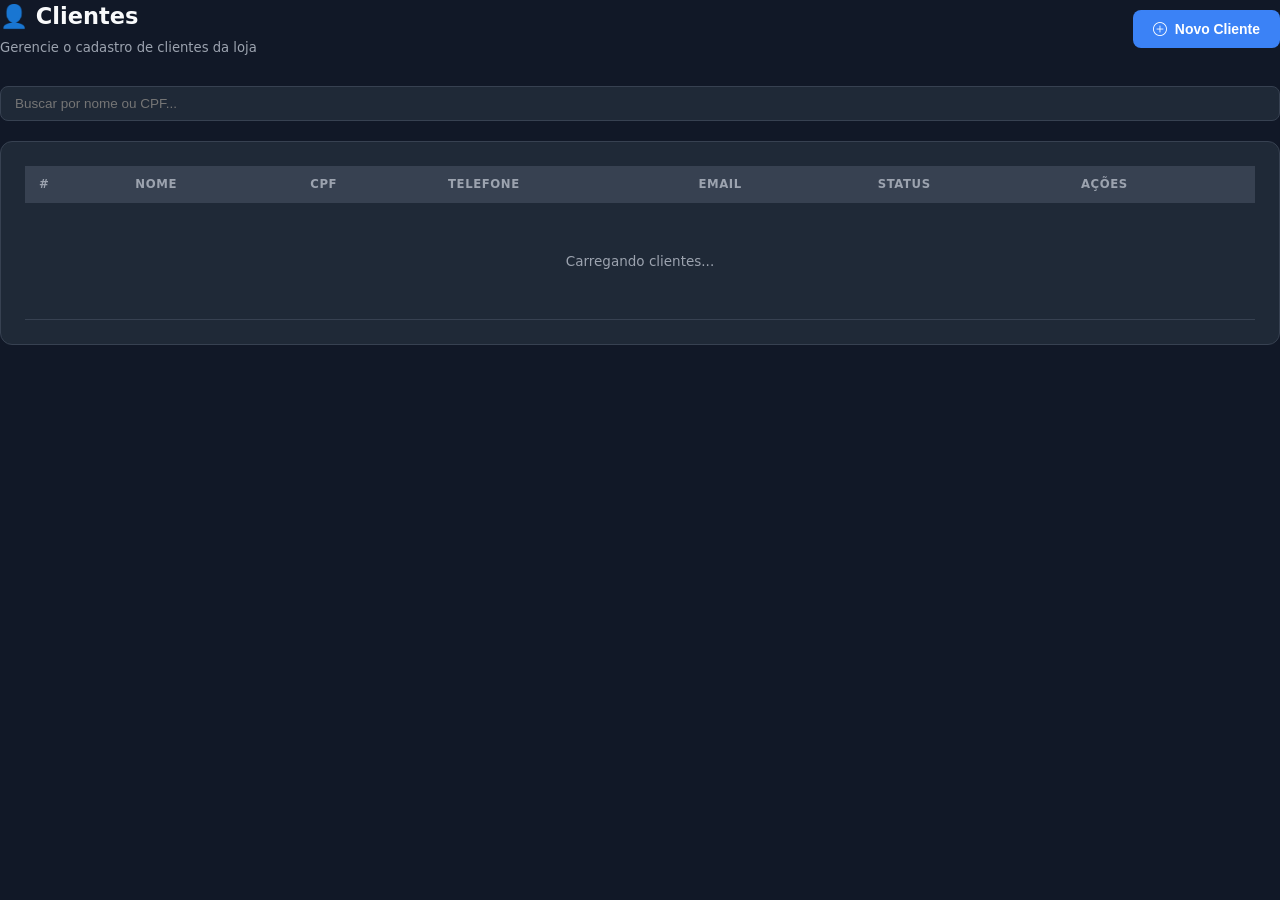
<file: pages/clientes.html>
<!DOCTYPE html>
<html lang="pt-BR">

<head>
    <meta charset="UTF-8">
    <meta name="viewport" content="width=device-width, initial-scale=1.0">
    <title>Clientes</title>
    
    <!-- CSS -->
    <link rel="stylesheet" href="../assets/css/style.css">
    
    <!-- Bootstrap Icons -->
    <link rel="stylesheet" href="https://cdn.jsdelivr.net/npm/bootstrap-icons@1.13.1/font/bootstrap-icons.min.css">
</head>

<body>

    <div id="section-clientes" class="sub-page" style="display:block;">

        <!-- Header -->
        <div class="page-header">
            <div>
                <h1>👤 Clientes</h1>
                <p>Gerencie o cadastro de clientes da loja</p>
            </div>
            <button class="btn btn-primary" onclick="abrirModalCliente()">
                <i class="bi bi-plus-circle"></i>
                Novo Cliente
            </button>
        </div>

        <!-- Barra de Pesquisa -->
        <div class="search-bar">
            <input type="text" id="pesquisaCliente" placeholder="Buscar por nome ou CPF..." onkeyup="pesquisarCliente()" />
        </div>

        <!-- Tabela de Clientes -->
        <div class="card">
            <div class="table-wrap">
                <table>
                    <thead>
                        <tr>
                            <th>#</th>
                            <th>Nome</th>
                            <th>CPF</th>
                            <th>Telefone</th>
                            <th>Email</th>
                            <th>Status</th>
                            <th>Ações</th>
                        </tr>
                    </thead>
                    <tbody id="tabelaClientes">
                        <tr>
                            <td colspan="7" class="empty">
                                <p>Carregando clientes...</p>
                            </td>
                        </tr>
                    </tbody>
                </table>
            </div>
        </div>

    </div>

    <!-- ============================================================
         MODAL - CLIENTE
    ============================================================ -->

    <div class="modal-overlay" id="modalCliente">
        <div class="modal">
            <h3 id="modalClienteTitle">👤 Novo Cliente</h3>
            <p style="color:var(--muted); font-size:.9rem;">Preencha os dados do cliente</p>

            <input type="hidden" id="clienteId">

            <div class="form-group">
                <label>Nome *</label>
                <input type="text" id="nome" placeholder="Ex: João Silva" />
                <span class="error-msg" id="err-nome">Campo obrigatório</span>
            </div>

            <div class="form-group">
                <label>CPF *</label>
                <input type="text" id="cpf" placeholder="000.000.000-00" maxlength="14" oninput="maskCPF(this)" />
                <span class="error-msg" id="err-cpf">CPF inválido</span>
            </div>

            <div class="form-group">
                <label>E-mail *</label>
                <input type="email" id="email" placeholder="joao@email.com" />
                <span class="error-msg" id="err-email">E-mail inválido</span>
            </div>

            <div class="form-group">
                <label>Telefone</label>
                <input type="text" id="telefone" placeholder="(61) 99999-9999" maxlength="15" oninput="maskTel(this)" />
            </div>

            <div class="form-group">
                <label>Endereço</label>
                <input type="text" id="endereco" placeholder="Rua, número, bairro, cidade" />
            </div>

            <div class="form-actions">
                <button class="btn btn-secondary" onclick="fecharModalCliente()">Cancelar</button>
                <button class="btn btn-primary" onclick="salvarCliente()">
                    <i class="bi bi-check-lg"></i>
                    Salvar Cliente
                </button>
            </div>
        </div>
    </div>

    <!-- ============================================================
         SCRIPTS (somente links, SEM script inline)
    ============================================================ -->
    <script src="../assets/js/api.js"></script>
    <script src="../assets/js/auth.js"></script>
    <script src="../assets/js/app.js"></script>
    <script src="../assets/js/clientes.js"></script>

</body>

</html>
</file>
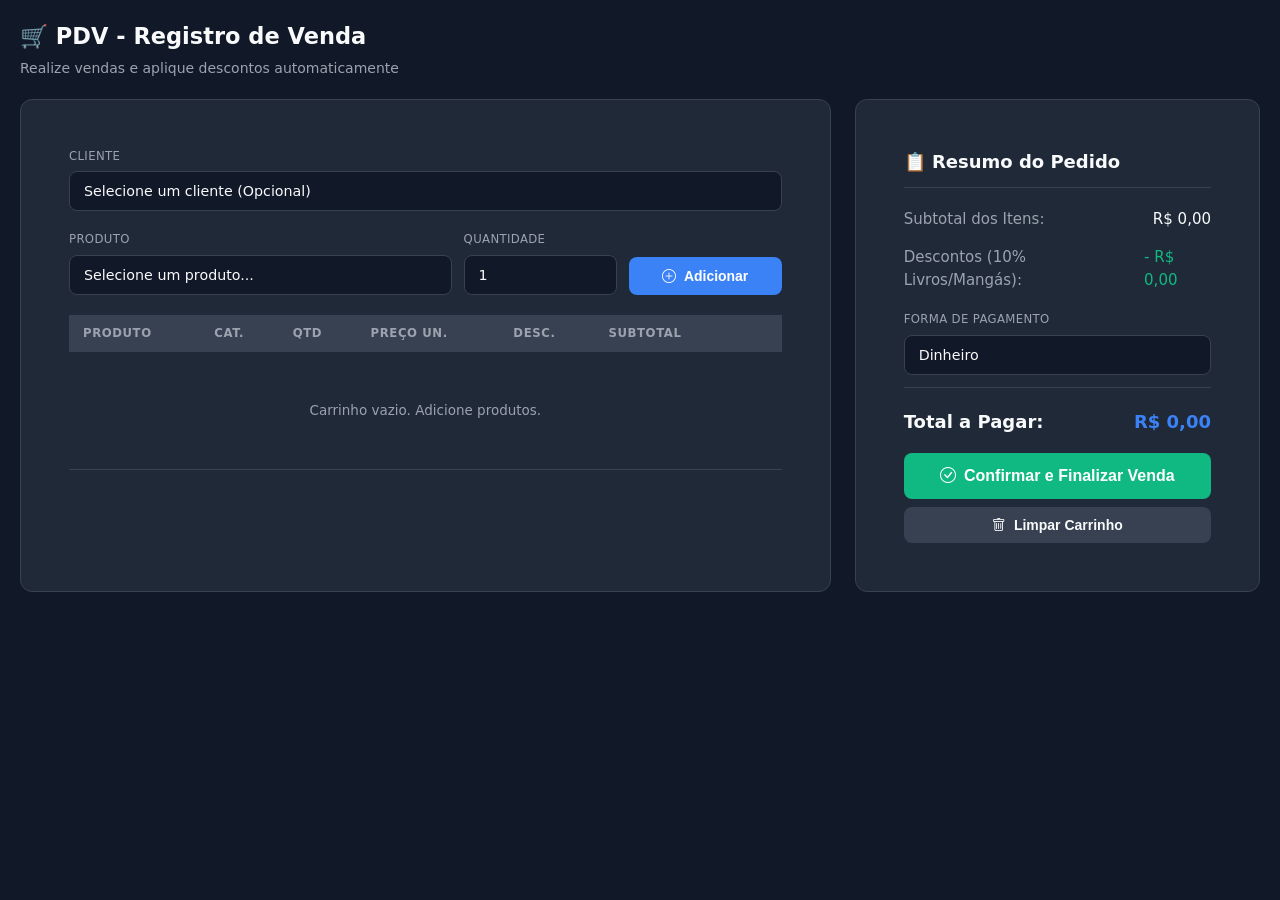
<file: pages/pdv.html>
<!DOCTYPE html>
<html lang="pt-BR">

<head>
    <meta charset="UTF-8">
    <meta name="viewport" content="width=device-width, initial-scale=1.0">
    <title>PDV - GeekSync</title>
    
    <!-- CSS -->
    <link rel="stylesheet" href="../assets/css/style.css">
    
    <!-- Bootstrap Icons -->
    <link rel="stylesheet" href="https://cdn.jsdelivr.net/npm/bootstrap-icons@1.13.1/font/bootstrap-icons.min.css">
</head>

<body>

    <div id="section-pdv" class="sub-page" style="display:block; padding:20px;">

        <!-- Header -->
        <div class="page-header" style="margin-bottom:20px;">
            <div>
                <h1>🛒 PDV - Registro de Venda</h1>
                <p style="color:var(--muted); font-size:14px;">Realize vendas e aplique descontos automaticamente</p>
            </div>
        </div>

        <!-- PDV Container -->
        <div style="display:grid; grid-template-columns: 2fr 1fr; gap:24px;">

            <!-- Painel Esquerdo - Carrinho -->
            <div class="card">
                <div class="card-body">

                    <!-- Seleção de Cliente -->
                    <div style="margin-bottom:20px;">
                        <label class="form-label">Cliente</label>
                        <select id="pdv-cliente" class="form-input">
                            <option value="">Selecione um cliente (Opcional)</option>
                        </select>
                    </div>

                    <!-- Adicionar Produto -->
                    <div style="display:grid; grid-template-columns: 2fr 0.8fr 0.8fr; gap:12px; margin-bottom:20px;">
                        <div>
                            <label class="form-label">Produto</label>
                            <select id="pdv-produto" class="form-input">
                                <option value="">Selecione um produto...</option>
                            </select>
                        </div>
                        <div>
                            <label class="form-label">Quantidade</label>
                            <input type="number" id="pdv-qtd" class="form-input" value="1" min="1">
                        </div>
                        <div style="display:flex; align-items:flex-end;">
                            <button type="button" class="btn btn-primary" style="width:100%;" onclick="adicionarItemPDV()">
                                <i class="bi bi-plus-circle"></i>
                                Adicionar
                            </button>
                        </div>
                    </div>

                    <!-- Tabela do Carrinho -->
                    <div class="table-wrap">
                        <table>
                            <thead>
                                <tr>
                                    <th>Produto</th>
                                    <th>Cat.</th>
                                    <th>Qtd</th>
                                    <th>Preço Un.</th>
                                    <th>Desc.</th>
                                    <th>Subtotal</th>
                                    <th style="width:50px;"></th>
                                </tr>
                            </thead>
                            <tbody id="pdv-carrinho-corpo">
                                <tr>
                                    <td colspan="7" class="empty">
                                        <p>Carrinho vazio. Adicione produtos.</p>
                                    </td>
                                </tr>
                            </tbody>
                        </table>
                    </div>

                </div>
            </div>

            <!-- Painel Direito - Resumo -->
            <div class="card">
                <div class="card-body">

                    <h3 style="font-size:18px; margin-bottom:4px;">📋 Resumo do Pedido</h3>
                    <hr style="border:0; border-top:1px solid var(--border); margin:12px 0;">

                    <div style="display:flex; justify-content:space-between; padding:8px 0;">
                        <span style="color:var(--muted);">Subtotal dos Itens:</span>
                        <span id="pdv-subtotal-geral">R$ 0,00</span>
                    </div>

                    <div style="display:flex; justify-content:space-between; padding:8px 0;">
                        <span style="color:var(--muted);">Descontos (10% Livros/Mangás):</span>
                        <span id="pdv-desconto-geral" style="color:var(--success);">- R$ 0,00</span>
                    </div>

                    <!-- Forma de Pagamento -->
                    <div style="margin-top:12px;">
                        <label class="form-label">Forma de Pagamento</label>
                        <select id="pdv-pagamento" class="form-input">
                            <option value="dinheiro">Dinheiro</option>
                            <option value="pix">Pix</option>
                            <option value="credito">Cartão de Crédito</option>
                            <option value="debito">Cartão de Débito</option>
                        </select>
                    </div>

                    <hr style="border:0; border-top:1px solid var(--border); margin:12px 0;">

                    <div style="display:flex; justify-content:space-between; padding:8px 0; font-size:1.2rem; font-weight:700;">
                        <span>Total a Pagar:</span>
                        <span id="pdv-total-geral" style="color:var(--blue);">R$ 0,00</span>
                    </div>

                    <button type="button" class="btn btn-success" style="width:100%; padding:14px; font-size:16px; margin-top:10px;" onclick="finalizarVendaPDV()">
                        <i class="bi bi-check-circle"></i>
                        Confirmar e Finalizar Venda
                    </button>

                    <button type="button" class="btn btn-secondary" style="width:100%; padding:10px; font-size:14px; margin-top:8px;" onclick="limparCarrinhoPDV()">
                        <i class="bi bi-trash"></i>
                        Limpar Carrinho
                    </button>

                </div>
            </div>

        </div>

    </div>

    <!-- ============================================================
         SCRIPTS
    ============================================================ -->
    <script src="../assets/js/api.js"></script>
    <script src="../assets/js/auth.js"></script>
    <script src="../assets/js/app.js"></script>
    <script src="../assets/js/pdv.js"></script>

</body>

</html>
</file>
<file: assets/css/style.css>
/* ============================================================
   RESET & BASE
   ============================================================ */
*, *::before, *::after { 
    box-sizing: border-box; 
    margin: 0; 
    padding: 0; 
}

:root {
    --bg:       #111827;
    --surface:  #1F2937;
    --surface2: #374151;
    --blue:     #3B82F6;
    --blue-d:   #2563EB;
    --blue-l:   #60A5FA;
    --white:    #FFFFFF;
    --text:     #F9FAFB;
    --muted:    #9CA3AF;
    --danger:   #EF4444;
    --warning:  #F59E0B;
    --success:  #10B981;
    --border:   #374151;
    --radius:   8px;
    --shadow:   0 4px 24px rgba(0,0,0,.45);
}

html, body { 
    height: 100%; 
    font-family: 'Segoe UI', system-ui, -apple-system, sans-serif; 
    background: var(--bg); 
    color: var(--text); 
    font-size: 15px; 
    line-height: 1.5;
}

a { text-decoration: none; color: inherit; }

/* ============================================================
   PAGES
   ============================================================ */
.page { display: none; min-height: 100vh; }
.page.active { display: flex; flex-direction: column; }

/* ============================================================
   LOGIN PAGE
   ============================================================ */
#page-login { 
    align-items: center; 
    justify-content: center; 
    background: radial-gradient(ellipse at 60% 40%, #1e3a5f 0%, #111827 70%); 
}

.login-card {
    width: 100%; 
    max-width: 420px; 
    background: var(--surface);
    border-radius: 16px; 
    padding: 40px 36px; 
    box-shadow: var(--shadow);
    border: 1px solid var(--border);
}

.login-card .logo-wrap { 
    text-align: center; 
    margin-bottom: 28px; 
}

.login-card .logo-wrap img { 
    width: 200px; 
    max-width: 100%;
}

.login-card h2 { 
    font-size: 1.15rem; 
    font-weight: 600; 
    color: var(--muted); 
    text-align: center; 
    margin-bottom: 28px; 
    letter-spacing: .04em; 
    text-transform: uppercase; 
}

/* ============================================================
   FORM ELEMENTS
   ============================================================ */
.form-group { 
    margin-bottom: 18px; 
}

.form-group label { 
    display: block; 
    font-size: .82rem; 
    color: var(--muted); 
    margin-bottom: 6px; 
    font-weight: 500; 
    letter-spacing: .03em; 
    text-transform: uppercase; 
}

.form-group input,
.form-group select,
.form-group textarea {
    width: 100%; 
    background: var(--bg); 
    border: 1.5px solid var(--border);
    color: var(--text); 
    padding: 11px 14px; 
    border-radius: var(--radius);
    font-size: .95rem; 
    outline: none; 
    transition: border .2s;
    font-family: inherit;
}

.form-group input:focus,
.form-group select:focus,
.form-group textarea:focus { 
    border-color: var(--blue); 
}

.form-group input.error,
.form-group select.error,
.form-group textarea.error { 
    border-color: var(--danger); 
}

.error-msg { 
    display: none; 
    margin-top: 6px; 
    font-size: .82rem; 
    color: var(--danger); 
}

.error-msg.visible { 
    display: block; 
}

.alert-box {
    display: none; 
    background: rgba(239,68,68,.12); 
    border: 1px solid var(--danger);
    border-radius: var(--radius); 
    padding: 12px 14px; 
    margin-bottom: 20px;
    font-size: .88rem; 
    color: var(--danger); 
    align-items: center; 
    gap: 8px;
}

.alert-box.visible { 
    display: flex; 
}

.alert-box svg { 
    flex-shrink: 0; 
}

/* ============================================================
   BUTTONS
   ============================================================ */
.btn { 
    display: inline-flex; 
    align-items: center; 
    justify-content: center; 
    gap: 8px; 
    padding: 11px 20px; 
    border-radius: var(--radius); 
    font-size: .93rem; 
    font-weight: 600; 
    cursor: pointer; 
    border: none; 
    transition: all .2s; 
    text-decoration: none;
}

.btn:active { 
    transform: scale(.98); 
}

.btn-primary { 
    background: var(--blue); 
    color: #fff; 
}

.btn-primary:hover { 
    background: var(--blue-d); 
}

.btn-secondary { 
    background: var(--surface2); 
    color: var(--text); 
}

.btn-secondary:hover { 
    background: var(--border); 
}

.btn-success {
    background: var(--success);
    color: #fff;
}

.btn-success:hover {
    background: #059669;
}

.btn-danger { 
    background: var(--danger); 
    color: #fff; 
}

.btn-danger:hover { 
    background: #dc2626; 
}

.btn-warning {
    background: var(--warning);
    color: #111827;
}

.btn-warning:hover {
    background: #d97706;
}

.btn-sm { 
    padding: 6px 12px; 
    font-size: .82rem; 
}

.btn-icon { 
    background: none; 
    border: 1px solid var(--border); 
    color: var(--muted); 
    width: 32px; 
    height: 32px; 
    border-radius: 6px; 
    display: inline-flex; 
    align-items: center; 
    justify-content: center; 
    cursor: pointer; 
    transition: all .15s; 
}

.btn-icon:hover { 
    border-color: var(--blue); 
    color: var(--blue); 
}

.btn-icon.del:hover { 
    border-color: var(--danger); 
    color: var(--danger); 
}

.btn-icon.success:hover {
    border-color: var(--success);
    color: var(--success);
}

select {
    width: 100%; 
    background: var(--bg); 
    border: 1.5px solid var(--border); 
    color: var(--text); 
    padding: 11px 14px; 
    border-radius: var(--radius); 
    font-size: .95rem; 
    outline: none; 
    appearance: none; 
    transition: border .2s;
    cursor: pointer;
}

select:focus { 
    border-color: var(--blue); 
}

/* ============================================================
   LAYOUT PRINCIPAL (SIDEBAR)
   ============================================================ */
#page-app { 
    flex-direction: row; 
}

.sidebar {
    width: 220px; 
    min-height: 100vh; 
    background: var(--surface);
    border-right: 1px solid var(--border); 
    display: flex; 
    flex-direction: column;
    position: fixed; 
    top: 0; 
    left: 0; 
    bottom: 0; 
    z-index: 100;
}

.sidebar .logo-wrap { 
    padding: 22px 18px 18px; 
    border-bottom: 1px solid var(--border); 
    text-align: center;
}

.sidebar .logo-wrap img { 
    width: 150px; 
    max-width: 100%;
}

.sidebar nav { 
    flex: 1; 
    padding: 12px 0; 
}

.nav-item {
    display: flex; 
    align-items: center; 
    gap: 10px;
    padding: 11px 18px; 
    cursor: pointer; 
    border-left: 3px solid transparent;
    font-size: .9rem; 
    font-weight: 500; 
    color: var(--muted); 
    transition: all .15s;
    border: none;
    background: none;
    width: 100%;
    text-align: left;
}

.nav-item:hover { 
    color: var(--text); 
    background: rgba(59,130,246,.08); 
}

.nav-item.active { 
    color: var(--blue); 
    border-left-color: var(--blue); 
    background: rgba(59,130,246,.1); 
}

.nav-item svg { 
    width: 18px; 
    height: 18px; 
    flex-shrink: 0; 
}

.nav-item i { 
    font-size: 1.2rem; 
    width: 24px; 
    text-align: center; 
}

.sidebar-footer { 
    padding: 14px 18px; 
    border-top: 1px solid var(--border); 
}

.user-pill { 
    display: flex; 
    align-items: center; 
    gap: 10px; 
}

.user-avatar { 
    width: 34px; 
    height: 34px; 
    border-radius: 50%; 
    background: var(--blue); 
    display: flex; 
    align-items: center; 
    justify-content: center; 
    font-weight: 700; 
    font-size: .85rem; 
    flex-shrink: 0; 
}

.user-info .user-name { 
    font-size: .85rem; 
    font-weight: 600; 
}

.user-info .user-role { 
    font-size: .75rem; 
    color: var(--muted); 
}

.btn-logout { 
    margin-top: 10px; 
    background: none; 
    border: 1px solid var(--border); 
    color: var(--muted); 
    padding: 7px 12px; 
    border-radius: var(--radius); 
    font-size: .82rem; 
    cursor: pointer; 
    width: 100%; 
    transition: all .15s; 
}

.btn-logout:hover { 
    border-color: var(--danger); 
    color: var(--danger); 
}

.main-content { 
    margin-left: 220px; 
    flex: 1; 
    padding: 32px 36px; 
    min-height: 100vh; 
}

/* ============================================================
   PAGE HEADER
   ============================================================ */
.page-header { 
    display: flex; 
    align-items: center; 
    justify-content: space-between; 
    margin-bottom: 28px; 
    flex-wrap: wrap;
    gap: 12px;
}

.page-header h1 { 
    font-size: 1.5rem; 
    font-weight: 700; 
}

.page-header p { 
    color: var(--muted); 
    font-size: .88rem; 
    margin-top: 4px; 
}

/* ============================================================
   CARDS / PANELS
   ============================================================ */
.card { 
    background: var(--surface); 
    border: 1px solid var(--border); 
    border-radius: 12px; 
    padding: 24px; 
    margin-bottom: 24px; 
}

.card-header {
    display: flex;
    justify-content: space-between;
    align-items: center;
    padding: 16px 24px;
    border-bottom: 1px solid var(--border);
    background: transparent;
}

.card-header h5 {
    font-weight: 600;
    margin: 0;
}

.card-body {
    padding: 24px;
}

/* ============================================================
   TABLE
   ============================================================ */
.table-wrap { 
    overflow-x: auto; 
}

table { 
    width: 100%; 
    border-collapse: collapse; 
    font-size: .9rem; 
}

thead th { 
    background: var(--surface2); 
    color: var(--muted); 
    font-size: .78rem; 
    text-transform: uppercase; 
    letter-spacing: .05em; 
    padding: 10px 14px; 
    text-align: left; 
    font-weight: 600;
}

tbody tr { 
    border-bottom: 1px solid var(--border); 
    transition: background .1s; 
}

tbody tr:hover { 
    background: rgba(255,255,255,.02); 
}

tbody td { 
    padding: 12px 14px; 
    vertical-align: middle; 
}

/* ============================================================
   BADGES
   ============================================================ */
.badge { 
    display: inline-flex; 
    align-items: center; 
    gap: 5px; 
    padding: 3px 10px; 
    border-radius: 999px; 
    font-size: .78rem; 
    font-weight: 600; 
}

.badge-success { 
    background: rgba(16,185,129,.15); 
    color: var(--success); 
}

.badge-danger  { 
    background: rgba(239,68,68,.15); 
    color: var(--danger); 
}

.badge-warning { 
    background: rgba(245,158,11,.18); 
    color: var(--warning); 
}

.badge-muted   { 
    background: rgba(156,163,175,.15); 
    color: var(--muted); 
}

.badge-primary {
    background: rgba(59,130,246,.15);
    color: var(--blue);
}

/* Estoque baixo */
tr.estoque-baixo { 
    background: rgba(245,158,11,.07) !important; 
}

tr.estoque-baixo td:first-child { 
    border-left: 3px solid var(--warning); 
}

/* ============================================================
   FORM LAYOUT
   ============================================================ */
.form-row { 
    display: grid; 
    grid-template-columns: 1fr 1fr; 
    gap: 18px; 
}

.form-row.single { 
    grid-template-columns: 1fr; 
}

.form-actions { 
    display: flex; 
    gap: 10px; 
    margin-top: 24px; 
    justify-content: flex-end; 
    flex-wrap: wrap;
}

/* ============================================================
   SEARCH BAR
   ============================================================ */
.search-bar { 
    display: flex; 
    gap: 12px; 
    margin-bottom: 20px; 
    flex-wrap: wrap; 
}

.search-bar input,
.search-bar select { 
    flex: 1; 
    min-width: 200px; 
    background: var(--surface); 
    border: 1.5px solid var(--border); 
    color: var(--text); 
    padding: 9px 14px; 
    border-radius: var(--radius); 
    font-size: .9rem; 
    outline: none; 
}

.search-bar input:focus,
.search-bar select:focus { 
    border-color: var(--blue); 
}

/* ============================================================
   SUB PAGES
   ============================================================ */
.sub-page { 
    display: none; 
}

.sub-page.active { 
    display: block; 
}

/* ============================================================
   MODAL
   ============================================================ */
.modal-overlay { 
    display: none; 
    position: fixed; 
    inset: 0; 
    background: rgba(0,0,0,.65); 
    z-index: 200; 
    align-items: center; 
    justify-content: center; 
}

.modal-overlay.visible { 
    display: flex; 
}

.modal { 
    background: var(--surface); 
    border-radius: 14px; 
    padding: 28px 28px 24px; 
    width: 100%; 
    max-width: 520px; 
    box-shadow: var(--shadow); 
    border: 1px solid var(--border); 
}

.modal h3 { 
    font-size: 1.05rem; 
    font-weight: 700; 
    margin-bottom: 20px; 
}

.modal-actions { 
    display: flex; 
    gap: 10px; 
    justify-content: flex-end; 
    margin-top: 24px; 
}

/* ============================================================
   DASHBOARD CARDS
   ============================================================ */
.dashboard-grid {
    display: grid;
    grid-template-columns: repeat(4, 1fr);
    gap: 20px;
    margin-bottom: 24px;
}

.dashboard-card {
    background: var(--surface);
    border: 1px solid var(--border);
    border-radius: 12px;
    padding: 20px;
    transition: all .2s;
}

.dashboard-card:hover {
    border-color: var(--blue);
    transform: translateY(-2px);
}

.dashboard-card .card-header-dash {
    display: flex;
    justify-content: space-between;
    align-items: center;
}

.dashboard-card .card-label {
    color: var(--muted);
    font-size: .8rem;
    text-transform: uppercase;
    letter-spacing: .05em;
    margin-bottom: 4px;
}

.dashboard-card .card-value {
    font-size: 2rem;
    font-weight: 700;
}

.dashboard-card .card-icon {
    font-size: 2.5rem;
    opacity: .6;
}

.dashboard-card .card-icon.blue { color: var(--blue); }
.dashboard-card .card-icon.green { color: var(--success); }
.dashboard-card .card-icon.yellow { color: var(--warning); }
.dashboard-card .card-icon.red { color: var(--danger); }

/* ============================================================
   TOOLTIP
   ============================================================ */
.estoque-warn { 
    color: var(--warning); 
    font-size: .8rem; 
    display: inline-flex; 
    align-items: center; 
    gap: 4px; 
}

/* ============================================================
   EMPTY STATE
   ============================================================ */
.empty { 
    text-align: center; 
    padding: 48px 0; 
    color: var(--muted); 
}

.empty svg { 
    opacity: .3; 
    margin-bottom: 12px; 
}

.empty p { 
    font-size: .9rem; 
}

/* ============================================================
   TOAST / NOTIFICATIONS
   ============================================================ */
.toast-container {
    position: fixed;
    bottom: 20px;
    right: 20px;
    z-index: 9999;
    display: flex;
    flex-direction: column;
    gap: 8px;
    max-width: 400px;
}

.toast {
    padding: 12px 20px;
    border-radius: 8px;
    color: white;
    font-weight: 600;
    font-size: .9rem;
    box-shadow: 0 4px 12px rgba(0,0,0,0.3);
    animation: slideInRight 0.3s ease;
}

.toast-success { background: var(--success); }
.toast-danger { background: var(--danger); }
.toast-warning { background: var(--warning); }
.toast-info { background: var(--blue); }

@keyframes slideInRight {
    from { transform: translateX(100%); opacity: 0; }
    to { transform: translateX(0); opacity: 1; }
}

/* ============================================================
   LIST GROUP
   ============================================================ */
.list-group {
    list-style: none;
    margin: 0;
    padding: 0;
}

.list-group-item {
    padding: 12px 24px;
    border-bottom: 1px solid var(--border);
    display: flex;
    justify-content: space-between;
    align-items: center;
}

.list-group-item:last-child {
    border-bottom: none;
}

/* ============================================================
   RESPONSIVIDADE
   ============================================================ */
@media (max-width: 1024px) {
    .dashboard-grid {
        grid-template-columns: repeat(2, 1fr);
    }
}

@media (max-width: 768px) {
    .sidebar { 
        width: 60px; 
    }
    
    .sidebar .logo-wrap img { 
        width: 36px; 
    }
    
    .sidebar .logo-wrap { 
        padding: 12px; 
        text-align: center; 
    }
    
    .nav-item span { 
        display: none; 
    }
    
    .nav-item { 
        justify-content: center; 
        padding: 12px; 
    }
    
    .nav-item i {
        font-size: 1.4rem;
        margin: 0;
    }
    
    .user-info { 
        display: none; 
    }
    
    .user-pill { 
        justify-content: center; 
    }
    
    .btn-logout { 
        font-size: 0; 
        padding: 8px; 
    }
    
    .btn-logout::after { 
        content: "⬅"; 
        font-size: 18px; 
    }
    
    .main-content { 
        margin-left: 60px; 
        padding: 16px; 
    }

    .dashboard-grid {
        grid-template-columns: 1fr 1fr;
    }

    .form-row {
        grid-template-columns: 1fr;
    }

    .page-header {
        flex-direction: column;
        align-items: flex-start;
    }

    .search-bar {
        flex-direction: column;
    }

    .search-bar input,
    .search-bar select {
        min-width: 100%;
    }
}

@media (max-width: 480px) {
    .dashboard-grid {
        grid-template-columns: 1fr;
    }

    .login-card {
        padding: 24px 20px;
        margin: 16px;
    }

    .main-content {
        padding: 12px;
    }

    .card {
        padding: 16px;
    }

    table {
        font-size: .8rem;
    }

    thead th,
    tbody td {
        padding: 8px 10px;
    }
}

/* ============================================================
   UTILITÁRIOS
   ============================================================ */
.text-center { text-align: center; }
.text-muted { color: var(--muted); }
.text-success { color: var(--success); }
.text-danger { color: var(--danger); }
.text-warning { color: var(--warning); }
.text-primary { color: var(--blue); }

.d-flex { display: flex; }
.align-items-center { align-items: center; }
.justify-content-between { justify-content: space-between; }
.gap-2 { gap: 8px; }
.gap-3 { gap: 12px; }
.gap-4 { gap: 16px; }

.flex-grow-1 { flex-grow: 1; }
.flex-column { flex-direction: column; }

.mb-0 { margin-bottom: 0; }
.mb-2 { margin-bottom: 8px; }
.mb-3 { margin-bottom: 12px; }
.mb-4 { margin-bottom: 16px; }

.mt-2 { margin-top: 8px; }
.mt-3 { margin-top: 12px; }
.mt-4 { margin-top: 16px; }
.mt-5 { margin-top: 24px; }

.fs-2 { font-size: 2rem; }
.fs-3 { font-size: 1.5rem; }

.fw-bold { font-weight: 700; }
.fw-semibold { font-weight: 600; }

.w-100 { width: 100%; }

.container-fluid { 
    width: 100%; 
    padding-right: 16px; 
    padding-left: 16px; 
}

.row {
    display: grid;
    grid-template-columns: repeat(auto-fit, minmax(200px, 1fr));
    gap: 20px;
}

/* Scrollbar personalizada */
::-webkit-scrollbar {
    width: 6px;
    height: 6px;
}

::-webkit-scrollbar-track {
    background: var(--bg);
}

::-webkit-scrollbar-thumb {
    background: var(--surface2);
    border-radius: 3px;
}

::-webkit-scrollbar-thumb:hover {
    background: var(--border);
}

/* ============================================================
   RELATÓRIOS - ESTILOS ESPECÍFICOS
   ============================================================ */

/* Progress Bar para ranking de produtos */
.progress-bar {
    display: flex;
    align-items: center;
    gap: 8px;
    min-width: 120px;
}

.progress-fill {
    flex: 1;
    height: 8px;
    background: var(--surface2);
    border-radius: 4px;
    overflow: hidden;
    position: relative;
}

.progress-fill::after {
    content: '';
    position: absolute;
    top: 0;
    left: 0;
    height: 100%;
    background: var(--blue);
    border-radius: 4px;
    transition: width 0.8s ease;
}

/* Variantes de cores para progress bar */
.progress-fill.gold::after { background: #F59E0B; }
.progress-fill.silver::after { background: #9CA3AF; }
.progress-fill.bronze::after { background: #D97706; }

.progress-label {
    font-size: .8rem;
    color: var(--muted);
    min-width: 45px;
    text-align: right;
}

/* Badge para destaques */
.badge-primary {
    background: rgba(59, 130, 246, 0.15);
    color: var(--blue);
}

.badge-gold {
    background: rgba(245, 158, 11, 0.2);
    color: #F59E0B;
}

/* Cards de resumo com ícones coloridos */
.card-icon.blue { color: var(--blue); }
.card-icon.green { color: var(--success); }
.card-icon.yellow { color: var(--warning); }
.card-icon.red { color: var(--danger); }
.card-icon.purple { color: #8B5CF6; }

/* Grid responsivo para os cards de resumo */
.dashboard-grid {
    display: grid;
    grid-template-columns: repeat(4, 1fr);
    gap: 20px;
}

@media (max-width: 1024px) {
    .dashboard-grid {
        grid-template-columns: repeat(2, 1fr);
    }
}

@media (max-width: 480px) {
    .dashboard-grid {
        grid-template-columns: 1fr;
    }
}

/* Estilo para o container de resultado */
#resultadoRelatorio {
    min-height: 200px;
    transition: all 0.3s ease;
}

#resultadoRelatorio .empty {
    text-align: center;
    padding: 60px 20px;
}

/* Tabela de relatórios com mais espaçamento */
#resultadoRelatorio .table-wrap {
    margin: 0;
}

#resultadoRelatorio table {
    font-size: 0.9rem;
}

#resultadoRelatorio table th {
    background: var(--surface2);
    padding: 12px 16px;
    font-weight: 600;
    font-size: 0.78rem;
    text-transform: uppercase;
    letter-spacing: 0.05em;
    color: var(--muted);
}

#resultadoRelatorio table td {
    padding: 12px 16px;
    border-bottom: 1px solid var(--border);
}

/* Hover nas linhas da tabela */
#resultadoRelatorio table tbody tr:hover {
    background: rgba(255, 255, 255, 0.02);
}

/* Estoque baixo na tabela */
#resultadoRelatorio .estoque-baixo td:first-child {
    border-left: 3px solid var(--warning);
}

/* Animação para carregamento dos relatórios */
@keyframes fadeInUp {
    from {
        opacity: 0;
        transform: translateY(10px);
    }
    to {
        opacity: 1;
        transform: translateY(0);
    }
}

#resultadoRelatorio .card {
    animation: fadeInUp 0.4s ease;
}

/* Badge de desconto */
.badge-desconto {
    background: rgba(16, 185, 129, 0.15);
    color: var(--success);
}

.badge-desconto::before {
    content: '🎯 ';
}
/* ============================================================
   VENDAS - ESTILOS ESPECÍFICOS
   ============================================================ */

/* Badge de desconto */
.badge-desconto {
    background: rgba(16, 185, 129, 0.15);
    color: var(--success);
    font-weight: 600;
    padding: 2px 10px;
    border-radius: 999px;
    font-size: .75rem;
}

.badge-desconto::before {
    content: '🎯 ';
}

/* Input readonly */
input[readonly] {
    cursor: not-allowed;
    opacity: 0.8;
}

/* Botão no carrinho com ícone */
#btnAdicionarItem {
    height: 44px;
    padding: 0 24px;
}

/* Responsivo para o carrinho */
@media (max-width: 768px) {
    /* Ajustar grid do carrinho */
    #section-vendas .form-row-auto {
        grid-template-columns: 1fr !important;
    }
    
    /* Ajustar resumo do carrinho */
    #section-vendas .card-body > div:last-child {
        flex-direction: column;
        align-items: stretch !important;
    }
    
    #section-vendas .card-body > div:last-child > div {
        justify-content: space-between;
        width: 100%;
    }
    
    /* Ajustar botão finalizar */
    #btnFinalizarVenda {
        width: 100%;
        justify-content: center;
    }
}

/* Modal de novo cliente */
#modalNovoCliente .modal {
    max-width: 480px;
}

#modalNovoCliente .form-group {
    margin-bottom: 16px;
}

/* Tabela de vendas - status */
#tabelaVendas .badge {
    font-size: .75rem;
    padding: 3px 10px;
}

/* Total no carrinho com destaque */
#totalFinal {
    font-size: 1.4rem;
    font-weight: 700;
    color: var(--blue);
    min-width: 120px;
    display: inline-block;
}

/* Responsivo para o carrinho em telas menores */
@media (max-width: 768px) {
    /* Adicionar itens - mobile */
    #section-vendas .card-body > div:nth-child(2) {
        grid-template-columns: 1fr 1fr !important;
    }
    
    #section-vendas .card-body > div:nth-child(2) .btn {
        grid-column: 1 / -1;
    }
    
    /* Tabela do carrinho - mobile */
    #tabelaCarrinho td,
    #tabelaCarrinho th {
        padding: 8px 10px;
        font-size: .85rem;
    }
    
    /* Botão finalizar */
    #btnFinalizarVenda {
        width: 100%;
        justify-content: center;
    }
}

/* ========== TELA DE PDV / CAIXA ========== */
.pdv-container {
  display: grid;
  grid-template-columns: 1fr 380px;
  gap: 20px;
  height: calc(100vh - 120px);
  align-items: start;
}

@media (max-width: 992px) {
  .pdv-container {
    grid-template-columns: 1fr;
    height: auto;
  }
}

.pdv-painel {
  background: var(--surface);
  border: 1px solid var(--border);
  border-radius: var(--radius);
  padding: 20px;
}

.pdv-form-group {
  display: grid;
  grid-template-columns: 2fr 1fr 1fr;
  gap: 12px;
  align-items: end;
  margin-bottom: 20px;
}

@media (max-width: 576px) {
  .pdv-form-group {
    grid-template-columns: 1fr;
  }
}

.cart-table-wrapper {
  overflow-y: auto;
  max-height: calc(100vh - 340px);
  border: 1px solid var(--border);
  border-radius: var(--radius);
}

.badge-desconto {
  background-color: rgba(16, 185, 129, 0.2);
  color: var(--success);
  padding: 2px 6px;
  border-radius: 4px;
  font-size: 12px;
  font-weight: bold;
}

.resumo-card {
  background: var(--surface2);
  border-radius: var(--radius);
  padding: 20px;
  display: flex;
  flex-direction: column;
  gap: 16px;
}

.resumo-linha {
  display: flex;
  justify-content: space-between;
  font-size: 15px;
  color: var(--muted);
}

.resumo-linha.total {
  font-size: 22px;
  font-weight: bold;
  color: var(--white);
  border-top: 1px solid var(--border);
  padding-top: 16px;
  margin-top: 8px;
}

.resumo-linha .valor-desconto {
  color: var(--success);
  font-weight: 600;
}

/* ========== MÓDULO DE RELATÓRIOS E DASHBOARD ========== */
.dashboard-grid {
  display: grid;
  grid-template-columns: repeat(auto-fit, minmax(240px, 1fr));
  gap: 20px;
  margin-top: 15px;
  margin-bottom: 25px;
}

.kpi-card {
  background: var(--surface);
  border: 1px solid var(--border);
  border-radius: var(--radius);
  padding: 22px;
  display: flex;
  flex-direction: column;
  gap: 6px;
  box-shadow: 0 2px 12px rgba(0,0,0,0.15);
}

.kpi-card .kpi-label {
  color: var(--muted);
  font-size: .78rem;
  font-weight: 600;
  text-transform: uppercase;
  letter-spacing: .05em;
}

.kpi-card .kpi-val {
  font-size: 1.85rem;
  font-weight: 700;
  color: var(--white);
}

/* CONTAINER DO GRÁFICO */
.chart-container {
  background: var(--surface);
  border: 1px solid var(--border);
  border-radius: 12px;
  padding: 24px;
  margin-bottom: 24px;
}

.chart-bars {
  display: flex;
  align-items: flex-end;
  justify-content: space-between;
  height: 220px;
  padding-top: 25px;
  border-bottom: 2px solid var(--border);
  gap: 8px;
  margin-top: 15px;
}

.chart-bar-wrapper {
  display: flex;
  flex-direction: column;
  align-items: center;
  flex: 1;
  height: 100%;
  justify-content: flex-end;
}

.chart-bar-fill {
  width: 100%;
  max-width: 38px;
  background: linear-gradient(to top, var(--blue-d), var(--blue));
  border-radius: 6px 6px 0 0;
  transition: height 0.4s cubic-bezier(0.4, 0, 0.2, 1), background 0.2s;
  position: relative;
  cursor: pointer;
}

.chart-bar-fill:hover {
  background: linear-gradient(to top, var(--blue), var(--blue-l));
}

/* TOOLTIP DO GRÁFICO */
.chart-bar-tooltip {
  position: absolute;
  top: -28px;
  left: 50%;
  transform: translateX(-50%);
  background: var(--surface2);
  border: 1px solid var(--border);
  padding: 4px 8px;
  border-radius: 4px;
  font-size: 11px;
  color: var(--text);
  white-space: nowrap;
  opacity: 0;
  visibility: hidden;
  transition: opacity 0.15s, visibility 0.15s;
  pointer-events: none;
  box-shadow: var(--shadow);
  z-index: 10;
}

.chart-bar-fill:hover .chart-bar-tooltip {
  opacity: 1;
  visibility: visible;
}

.chart-label {
  font-size: .75rem;
  color: var(--muted);
  margin-top: 10px;
  text-transform: uppercase;
  font-weight: 500;
}
/* ============================================================
   PDV — classes form-label / form-input (faltavam no CSS)
   Usadas em pages/pdv.html. Alinhadas ao estilo de .form-group
   ============================================================ */
.form-label {
    display: block;
    font-size: .78rem;
    color: var(--muted);
    margin-bottom: 6px;
    font-weight: 500;
    letter-spacing: .03em;
    text-transform: uppercase;
}

.form-input {
    width: 100%;
    background: var(--bg);
    border: 1.5px solid var(--border);
    color: var(--text);
    padding: 11px 14px;
    border-radius: var(--radius);
    font-size: .95rem;
    outline: none;
    transition: border .2s;
    font-family: inherit;
}

.form-input:focus {
    border-color: var(--blue);
}

/* Logo dentro de .logo-wrap (login + sidebar) */
.logo-wrap img {
    max-width: 180px;
    width: 100%;
    height: auto;
    object-fit: contain;
}
.sidebar .logo-wrap img {
    max-width: 150px;
}
</file>
